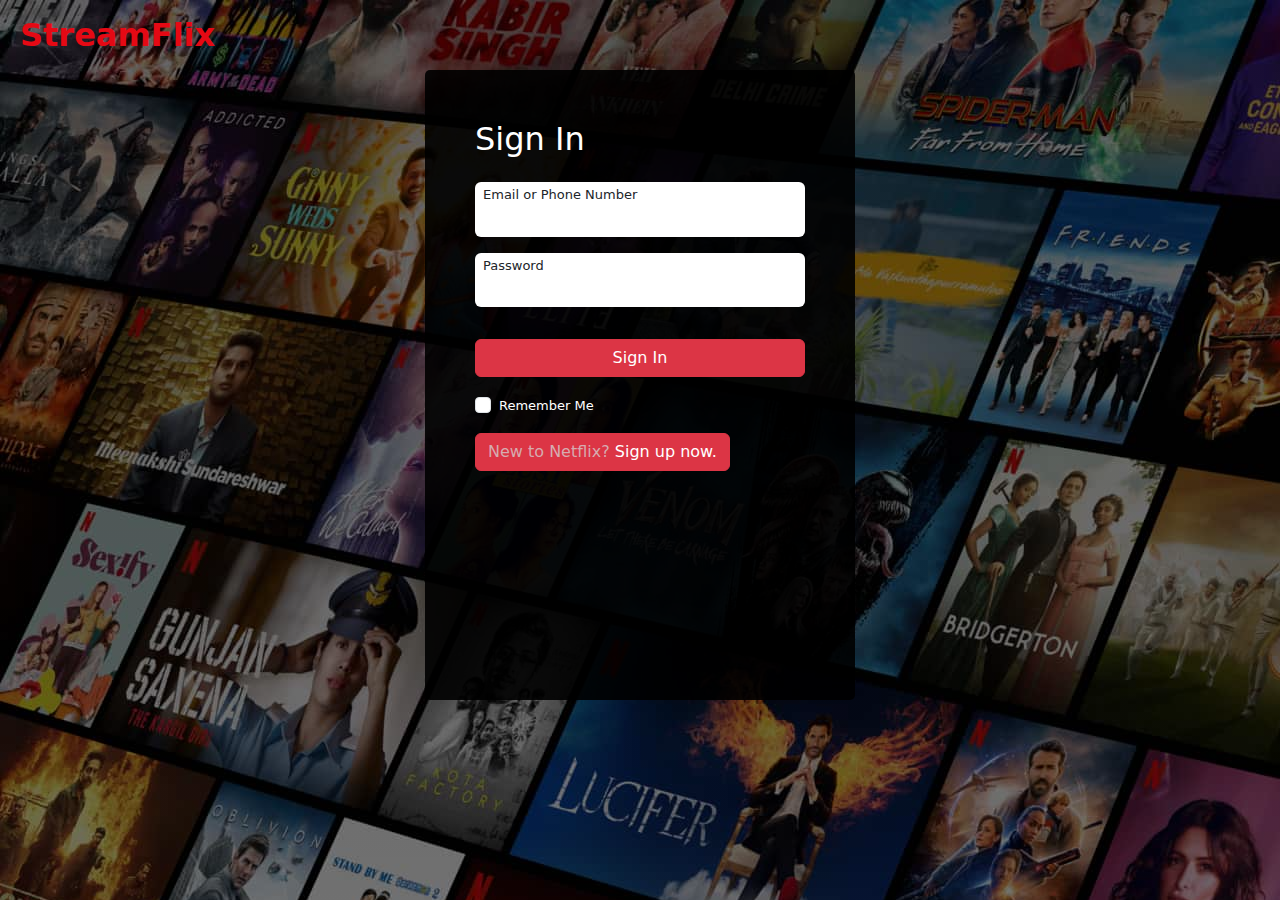
<file: loginPage.html>
<!doctype html>
<html lang="en">
  <head>
    
    <meta charset="utf-8">
    <meta name="viewport" content="width=device-width, initial-scale=1">

    
    <link href="./assets/bootstrap.css" rel="stylesheet">

    <title>login</title>
    <link rel="stylesheet" href="./login.css">
  </head>
  <body>
    
    <div class="login-top">
        <a class="navbar-brand" href="index.html">StreamFlix</a>
    </div>

    <div class="d-flex justify-content-center align-items-center" style="width: 100vw;">
        <section class="login-box">
            <h2 class="text-white">Sign In</h2>
            <form class="mt-4">
                <div class="mb-3 bg-white rounded px-2" >
                  <label for="exampleInputEmail1" class="form-label small-text">Email or Phone Number</label>
                  <input type="email" class="form-control border-0 p-0" id="exampleInputEmail1" aria-describedby="emailHelp">
                  
                </div>
                <div class="mb-3 bg-white rounded px-2">
                  <label for="exampleInputPassword1" class="form-label small-text">Password</label>
                  <input type="password" class="form-control border-0 p-0" id="exampleInputPassword1">
                </div>
                <a href="index.html" type="submit" class="btn btn-danger mt-3" style="width: 100%;">Sign In</a>
                <div class="mb-3 mt-3 form-check">
                  <input type="checkbox" class="form-check-input" id="exampleCheck1">
                  <label class="form-check-label text-white small-text" for="exampleCheck1">Remember Me</label>
                </div>
                

                <div class="mt-3 ">
                    
                  <button type="button" class="btn btn-danger" data-bs-toggle="modal" data-bs-target="#signUpModal"><p class="m-0  text-white"> <span style="color: rgba(212, 212, 212, 0.75);">New to Netflix?</span>  Sign up now.</p></button>
                    
              </form>

              <div class="modal fade" id="signUpModal" tabindex="-1" aria-labelledby="exampleModalLabel" aria-hidden="true">
                <div class="modal-dialog">
                  <div class="modal-content">
                    <div class="modal-header bg-dark text-white">
                      <h1 class="modal-title fs-5" id="exampleModalLabel">sign up</h1>
                      <button type="button" class="btn-close btn-close-white" data-bs-dismiss="modal" aria-label="Close"></button>
                    </div>
                    <div class="modal-body">
                        <form>
                            <div class="mb-3">
                              <label for="InputName" class="form-label">Name</label>
                              <input type="text" class="form-control" id="InputName" >
                            </div>
                            <div class="mb-3">
                              <label for="InputEmail1" class="form-label">Email </label>
                              <input type="email" class="form-control" id="InputEmail1" aria-describedby="emailHelp">
                            </div>
                            <div class="mb-3">
                              <label for="InputPassword1" class="form-label">Password</label>
                              <input type="password" class="form-control" id="InputPassword1">
                            </div>
                            <div class="mb-3">
                              <label for="confirmPassword1" class="form-label">confirm Password</label>
                              <input type="password" class="form-control" id="confirmPassword1">
                            </div>
                            <div class="form-btns">
                                <button type="submit" class="btn btn-secondary">Cancel</button>
                                <button type="submit" class="btn btn-danger">Submit</button>
                        </div>
                          </form>
                    </div>
                    
                  </div>
                </div>
              </div>
        </section>
    </div>

    

   
    <script src="https://cdn.jsdelivr.net/npm/bootstrap@5.0.2/dist/js/bootstrap.bundle.min.js" integrity="sha384-MrcW6ZMFYlzcLA8Nl+NtUVF0sA7MsXsP1UyJoMp4YLEuNSfAP+JcXn/tWtIaxVXM" crossorigin="anonymous"></script>
  </body>
</html>
</file>
<file: login.css>
body{
    background-image: linear-gradient(rgba(0, 0, 0, 0.491), rgba(0, 0, 0, 0.416)) , url(./assets/login-bg.jpeg);
    height: 100vh;
}
.login-top{
    width: 100vw;
    height: 70px;
    background-color: rgba(0, 0, 0, 0);
    padding: 0px 20px;
    display: flex;
    align-items: center;
}

.navbar-brand {
    color: #e50914;
    font-size: 2rem;
    font-weight: bold;
}

.navbar-brand:hover {
    color: #fff
}


.login-box{
    background-color: rgba(0, 0, 0, 0.899);
    width: 430px;
    height: 630px;
    border-radius: 5px;
    padding: 50px;
}

.small-text{
    font-size: 13px;
}

.form-control{
    box-shadow: none !important;
}

.modal-body{
    background-color: black ;
    color: aliceblue;
}

/* Media Queries for Responsive Design */

/* Extra Small Devices (phones, 576px and down) */
@media (max-width: 576px) {
    .login-top {
        height: 60px;
        padding: 0px 15px;
    }
    
    .login-top img {
        width: 120px;
    }
    
    .login-box {
        width: 90%;
        height: auto;
        padding: 30px 20px;
        margin: 0 auto;
    }
    
    .small-text {
        font-size: 12px;
    }
}

/* Small Devices (tablets, 576px to 767px) */
@media (min-width: 577px) and (max-width: 767px) {
    .login-box {
        width: 90%;
        height: auto;
        padding: 40px 30px;
        margin: 0 auto;
    }
}

/* Medium Devices (laptops, 768px to 991px) */
@media (min-width: 768px) and (max-width: 991px) {
    .login-box {
        width: 70%;
        margin: 0 auto;
    }
}

/* Large Devices (desktops, 992px and up) */
@media (min-width: 992px) {
    /* Default styles already handle this size */
}
</file>
